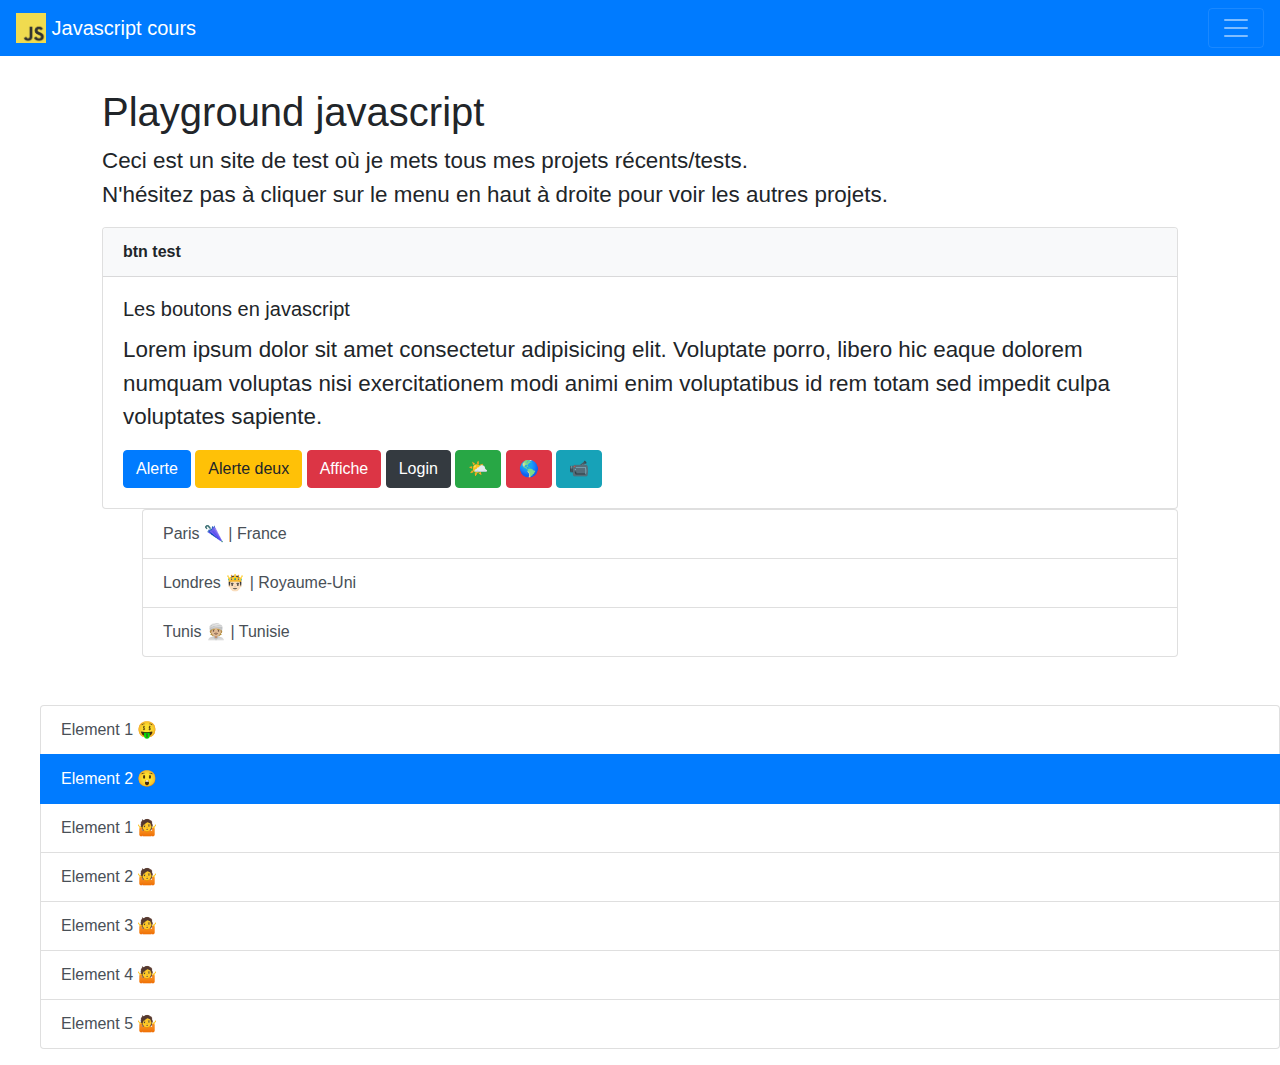
<file: index.html>
<html lang="fr">

<head>
    <meta charset="UTF-8">
    <meta name="viewport" content="width=device-width, initial-scale=1.0">
    <meta http-equiv="X-UA-Compatible" content="ie=edge">
    <link rel="stylesheet" href="https://stackpath.bootstrapcdn.com/bootstrap/4.3.1/css/bootstrap.min.css"
        integrity="sha384-ggOyR0iXCbMQv3Xipma34MD+dH/1fQ784/j6cY/iJTQUOhcWr7x9JvoRxT2MZw1T" crossorigin="anonymous">
    <script src="https://code.jquery.com/jquery-3.3.1.slim.min.js"
        integrity="sha384-q8i/X+965DzO0rT7abK41JStQIAqVgRVzpbzo5smXKp4YfRvH+8abtTE1Pi6jizo" crossorigin="anonymous">
    </script>
    <script src="https://cdnjs.cloudflare.com/ajax/libs/popper.js/1.14.7/umd/popper.min.js"
        integrity="sha384-UO2eT0CpHqdSJQ6hJty5KVphtPhzWj9WO1clHTMGa3JDZwrnQq4sF86dIHNDz0W1" crossorigin="anonymous">
    </script>
    <script src="https://stackpath.bootstrapcdn.com/bootstrap/4.3.1/js/bootstrap.min.js"
        integrity="sha384-JjSmVgyd0p3pXB1rRibZUAYoIIy6OrQ6VrjIEaFf/nJGzIxFDsf4x0xIM+B07jRM" crossorigin="anonymous">
    </script>
    <link rel="stylesheet" href="assets/style.css">
    <script src="assets/premier.js"></script>
    <title>Site javascript</title>
    <link rel="icon" type="img/png" href="img/JavaScript-logo.png" />
</head>

<body>
    <nav class="navbar navbar-dark bg-primary">
        <a class="navbar-brand" href="#">
            <img src="img/JavaScript-logo.png" width="30" height="30" class="d-inline-block align-top" alt="navbar">
            Javascript cours
        </a>
        <button class="navbar-toggler" type="button" data-toggle="collapse" data-target="#navbarNavAltMarkup"
            aria-controls="navbarNavAltMarkup" aria-expanded="false" aria-label="Toggle navigation">
            <span class="navbar-toggler-icon"></span>
        </button>
        <div class="collapse navbar-collapse" id="navbarNavAltMarkup">
            <div class="navbar-nav">
                <a class="nav-item nav-link" href="index.html">Accueil <span class="sr-only">(current)</span></a>
                <a class="nav-item nav-link" href="nasa.html">Nasa image</a>
                <a class="nav-item nav-link" href="ipdetector.html">Ip detector with map api</a>
                <a class="nav-item nav-link" href="video.html">Vidéo app</a>
                <a class="nav-item nav-link" href="meteo.html">Météo app 1</a>
                <a class="nav-item nav-link" href="meteoapp.html">Météo app with research</a>

            </div>
        </div>
    </nav>
    <div class="container">
        <h1>Playground javascript</h1>
        <p>Ceci est un site de test où je mets tous mes projets récents/tests. <br>N'hésitez pas à cliquer sur le menu en haut à droite pour voir les autres projets.</p>
        <div class="card">
            <div class="card-header bg-light">
                <b>btn test</b>
            </div>
            <div class="card-body .bg-white">
                <h5 class="card-title">Les boutons en javascript</h5>
                <p class="card-text">Lorem ipsum dolor sit amet consectetur adipisicing elit. Voluptate porro, libero
                    hic eaque dolorem numquam voluptas nisi exercitationem modi animi enim voluptatibus id rem totam
                    sed impedit culpa voluptates sapiente.</p>
                <a href="#" class="btn btn-primary" onclick="test()">Alerte</a>
                <a href="#" class="btn btn-warning" onclick="test1()">Alerte deux</a>
                <a href="#" class="btn btn-danger" onclick="test2()">Affiche</a>
                <a href="#" class="btn btn-dark" id="loginbtn">Login</a>
                <a href="meteo.html" class="btn btn-success">🌤</a>
                <a href="nasa.html" class="btn btn-danger">🌎</a>
                <a href="video.html" class="btn btn-info">📹</a>
                <div id="alert"></div>
            </div>
        </div>
    </div>
    <div class="bgdark">
        <div class="login">
            <img src="img/JavaScript-logo.png" alt"jslogo" width="5%">
            <form>
                <div class="form-group">
                    <label for="exampleInputEmail1">Adresse email</label>
                    <input type="email" class="form-control" id="exampleInputEmail1" aria-describedby="emailHelp"
                        placeholder="email@gmail.com">
                </div>
                <div class="form-group">
                    <label for="exampleInputPassword1">Mot de passe</label>
                    <input type="password" class="form-control" id="exampleInputPassword1" placeholder="Mot de passe">
                </div>
                <div class="form-group form-check">
                    <input type="checkbox" class="form-check-input" id="exampleCheck1">
                    <label class="form-check-label" for="exampleCheck1">Se souvenir de moi</label>
                </div>
                <button type="submit" class="btn btn-primary" id="close">S'identifier</button>
                <button type="submit" class="btn btn-danger" id="remplir">Remplir</button>
            </form>
        </div>
    </div>

</html>
</file>
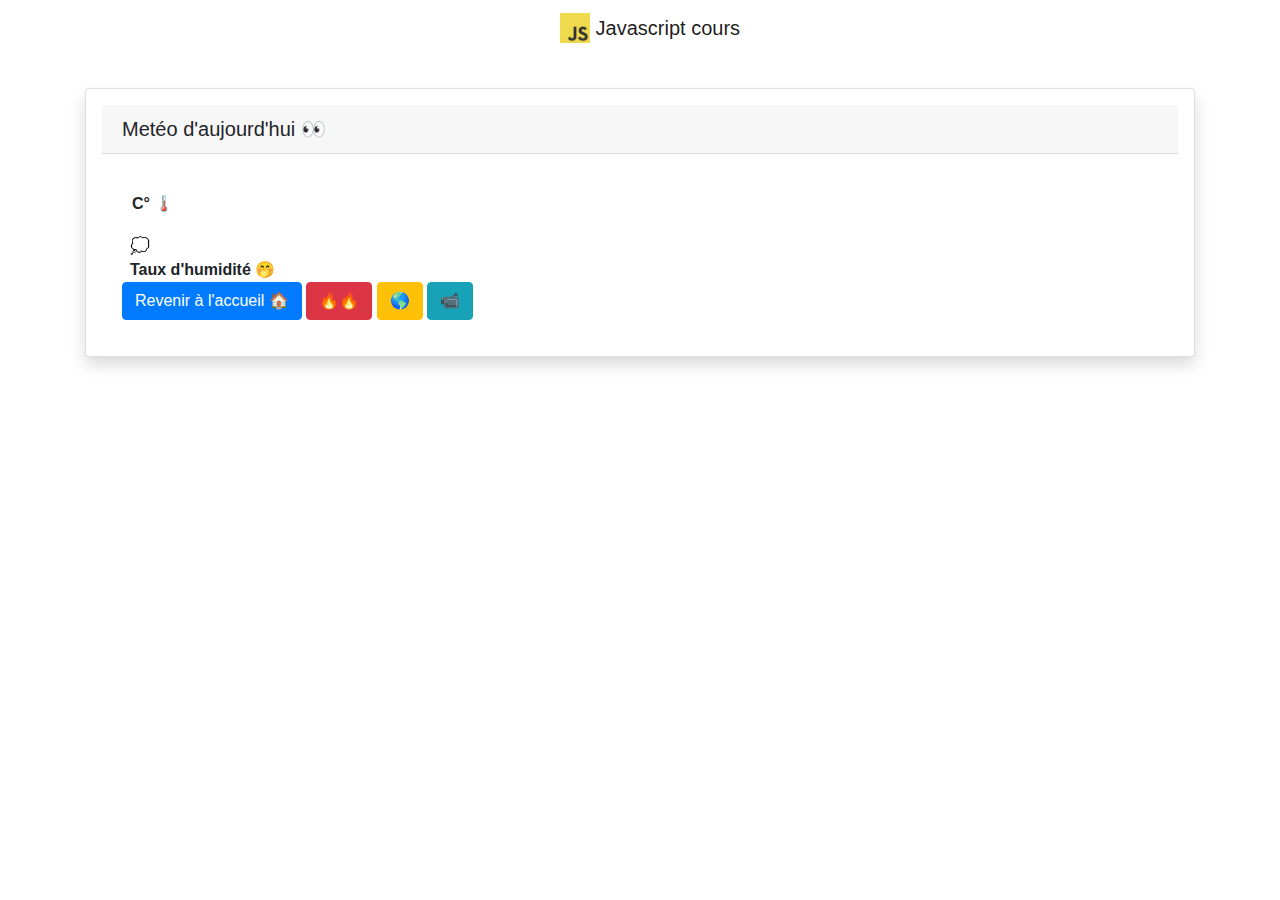
<file: meteo.html>
<!DOCTYPE html>
<html lang="fr">

<head>
    <meta charset="UTF-8">
    <meta name="viewport" content="width=device-width, initial-scale=1.0">
    <meta http-equiv="X-UA-Compatible" content="ie=edge">
    <link rel="stylesheet" href="assets/style.css">
    <link rel="stylesheet" href="https://stackpath.bootstrapcdn.com/bootstrap/4.3.1/css/bootstrap.min.css"
        integrity="sha384-ggOyR0iXCbMQv3Xipma34MD+dH/1fQ784/j6cY/iJTQUOhcWr7x9JvoRxT2MZw1T" crossorigin="anonymous">
    <link rel="stylesheet" href="https://cdnjs.cloudflare.com/ajax/libs/animate.css/3.7.0/animate.min.css">
    <title>Météo app JS 🌡️</title>
    <script src="assets/meteo.js"></script>
    <link rel="icon" type="img/png" href="img/JavaScript-logo.png" />

</head>

<body>
    <nav class="navbar navbar-light bg-transparent mx-auto" style="width : 15vw;">
        <a class="navbar-brand" href="index.html">
            <img src="img/JavaScript-logo.png" width="30" height="30" class="d-inline-block align-top" alt="navbar">
            Javascript cours
        </a>
    </nav>
    <div class="container">
        <div class="card shadow p-3 bg-white rounded">
            <h5 class="card-header">Metéo d'aujourd'hui 👀</h5>
            <div class="card-body .bg-white">
                <div class="location">
                    <h1 class="location-habitant"></h1>
                </div>

                <div class="temparature">
                    <div class="logodegree">
                        <h2 class="temperature-degree"></h2>
                        <span>C° 🌡️</span>
                    </div>
                    <div class="logoDescrption">
                        <div class="description"></div>
                        <span>💭</span>
                    </div>
                    <div class="logoHumidite">
                        <div class="humidite"></div>
                        <span>Taux d'humidité 🤭</span>
                    </div>
                </div>
                <a href="index.html" class="btn btn-primary">Revenir à l'accueil 🏠</a>
                <input type="button" value="🔥🔥" class="btn btn-danger" onClick="document.location.reload(true)">
                <a href="nasa.html" class="btn btn-warning">🌎</a>
                <a href="video.html" class="btn btn-info">📹</a>
            </div>
        </div>
    </div>
    </div>
</body>

</html>
</file>
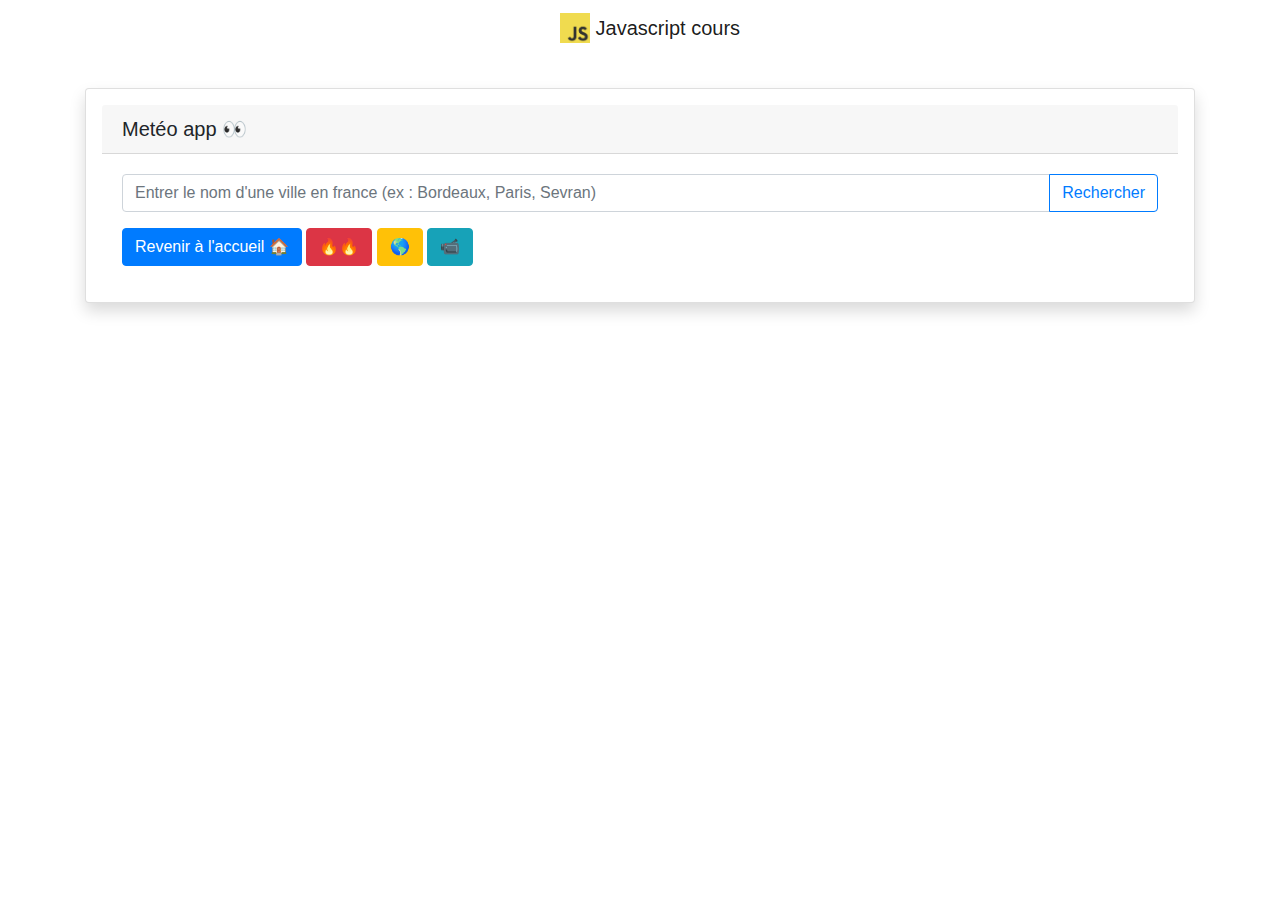
<file: meteoapp.html>
<!DOCTYPE html>
<html lang="fr">

<head>
    <meta charset="UTF-8">
    <meta name="viewport" content="width=device-width, initial-scale=1.0">
    <meta http-equiv="X-UA-Compatible" content="ie=edge">
    <link rel="stylesheet" href="assets/style.css">
    <link rel="stylesheet" href="https://stackpath.bootstrapcdn.com/bootstrap/4.3.1/css/bootstrap.min.css"
        integrity="sha384-ggOyR0iXCbMQv3Xipma34MD+dH/1fQ784/j6cY/iJTQUOhcWr7x9JvoRxT2MZw1T" crossorigin="anonymous">
    <link rel="stylesheet" href="https://cdnjs.cloudflare.com/ajax/libs/animate.css/3.7.0/animate.min.css">
    <title>Météo de gulli 👻</title>
    <script src="assets/meteoapp.js"></script>
    <link rel="icon" type="img/png" href="img/JavaScript-logo.png" />

</head>

<body>
    <nav class="navbar navbar-light bg-transparent mx-auto" style="width : 15vw;">
        <a class="navbar-brand" href="index.html">
            <img src="img/JavaScript-logo.png" width="30" height="30" class="d-inline-block align-top" alt="navbar">
            Javascript cours
        </a>
    </nav>
    <div class="container">
        <div class="card shadow p-3 bg-white rounded">
            <h5 class="card-header">Metéo app 👀</h5>
            <div class="card-body .bg-white">
                <div class="input-group mb-3">
                    <input type="text" class="form-control" aria-label="Default"
                        aria-describedby="inputGroup-sizing-default"
                        placeholder="Entrer le nom d'une ville en france (ex : Bordeaux, Paris, Sevran)"
                        id="rechercheform" />
                    <div class="input-group-append">
                        <button class="btn btn-outline-primary" type="button" id="recherchebtn">Rechercher</button>
                    </div>
                </div>
                <div id="weatherapp">
                    <div class="mx-auto" style="width: 500px;">
                        <h1 id="ville"></h1>
                        <p id="weatherDescription"></p>
                        <p id="weathertemperature"></p>
                        <p id="weathertemperatureMin"></p>
                        <p id="weathertemperatureMax"></p>
                    </div>
                </div>
                <a href="index.html" class="btn btn-primary">Revenir à l'accueil 🏠</a>
                <input type="button" value="🔥🔥" class="btn btn-danger" onClick="document.location.reload(true)">
                <a href="nasa.html" class="btn btn-warning">🌎</a>
                <a href="video.html" class="btn btn-info">📹</a>
            </div>
        </div>
    </div>
    </div>
</body>

</html>
</file>
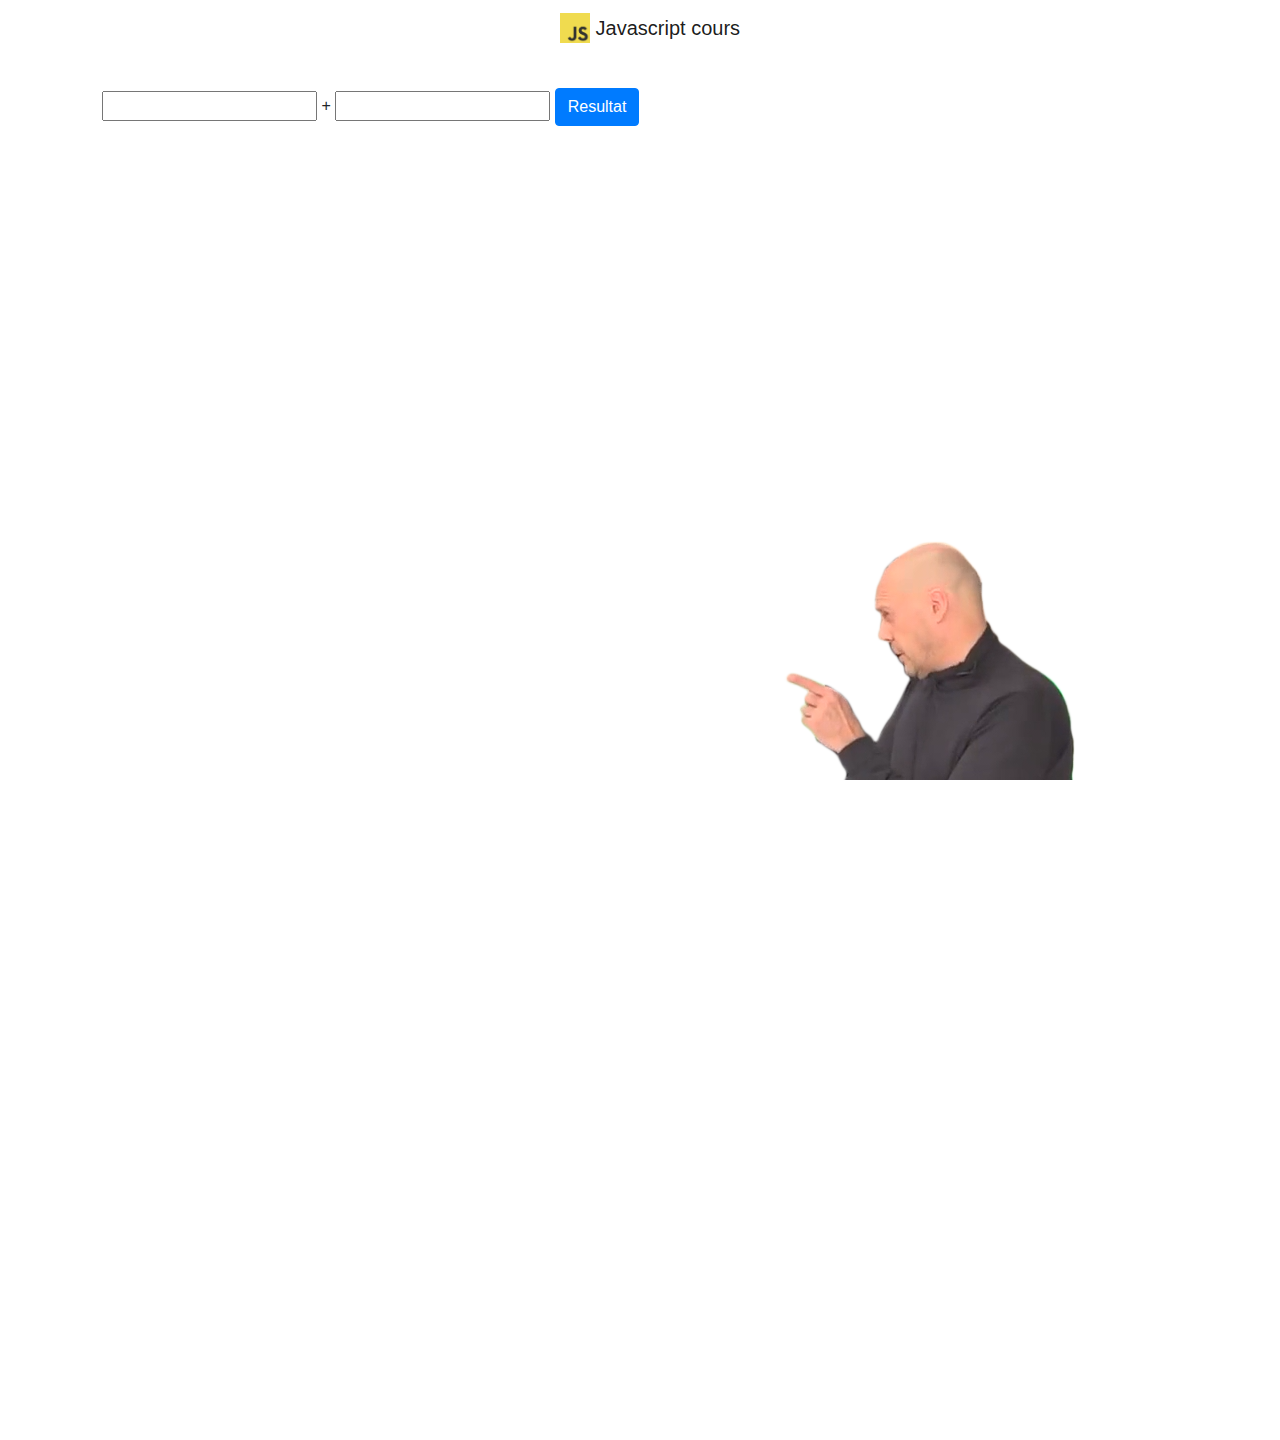
<file: pointer.html>
<html lang="fr">

<head>
    <meta charset="UTF-8">
    <meta name="viewport" content="width=device-width, initial-scale=1.0">
    <meta http-equiv="X-UA-Compatible" content="ie=edge">
    <link rel="stylesheet" href="https://stackpath.bootstrapcdn.com/bootstrap/4.3.1/css/bootstrap.min.css"
        integrity="sha384-ggOyR0iXCbMQv3Xipma34MD+dH/1fQ784/j6cY/iJTQUOhcWr7x9JvoRxT2MZw1T" crossorigin="anonymous">
    <link rel="stylesheet" href="assets/style.css">
    <script src="https://code.jquery.com/jquery-3.3.1.js"
        integrity="sha256-2Kok7MbOyxpgUVvAk/HJ2jigOSYS2auK4Pfzbm7uH60=" crossorigin="anonymous"></script>
    <script src="assets/pointer.js" async></script>
    <title>Pointer 🖱️</title>
    <link rel="icon" type="img/png" href="img/JavaScript-logo.png" />
</head>

<body>
    <nav class="navbar navbar-light bg-transparent mx-auto" style="width : 15vw;">
        <a class="navbar-brand" href="index.html">
            <img src="img/JavaScript-logo.png" width="30" height="30" class="d-inline-block align-top" alt="navbar">
            Javascript cours
        </a>
    </nav>
    <div class="container">
        <div class="logo"></div>
        <input type="number" id="calc1"> + <input type="number" id="calc2"> <button type="button"
            class="btn btn-primary" id="btnclick" onclick="somme()">Resultat</button>
        <p class="display-3" id="result"></p>
    </div>

</html>
</file>
<file: assets/style.css>
/* === Main CSS === */
p {
    font-size: 1.4em;
    font-weight: 400;
}

.super {
    font-size: 5em;
    margin-bottom: 2em;
}

.login img {
    margin-bottom: 1em;
}

.card {
    margin-bottom: 2em  l   
}

.bgdark {
    width: 100%;
    height: 100%;
    background-color: rgba(0, 0, 0, 0.7);
    position: absolute;
    top: 0;
    display: flex;
    justify-content: center;
    align-items: center;
    display: none;
}

.login {
    width: 500px;
    height: 350px;
    background-color: whitesmoke;
    border-radius: 3px;
    padding: 10px;
}

svg {
    height: 150px;
    width: 150px;
    display: flex;
    position: absolute;
    justify-content: center;
    align-items: center;
}

.container {
    transition: all 1s ease-in;
    padding: 2em;
}


/* == Meteo css == */
.description {
    margin-bottom: .5em;
}

.humidite {
    margin-bottom: .5em;
}

.logodegree {
    display: flex;
    align-self: center;
    font-weight: bold;
}

.logodegree span {
    margin: 10px;
}

.logoHumidite {
    display: flex;
    align-self: center;
    font-weight: bold;
}

.logoHumidite span {
    margin-left: .5em;
}

.logoDescrption {
    display: flex;
    align-self: center;
    font-weight: bold;
    margin-top: .5em;
}

.logoDescrption span {
    margin-left: .5em;
}


/* == Nasa CSS == */

.copyImage {
    font-size: 1em;
}

.dateImage {
    font-size: 1em;
}

/* == Video CSS == */

#videoFrame {
    margin-bottom: 1em;
}

/* == Pointer CSS == */

.logo {
    position: absolute;
    /* ça permet de figer l'image */
    width: 100%;
    height: 100%;
    background-repeat: no-repeat;
    top: 60%;
    left: 60%;
    background-image: url("../img/mbape.png");
    /* L'url  de image */
}

/* == Meteoapp CSS == */

#weatherapp {
    text-align: center;
}

/* == SoundBoard CSS == */

#map {
    position: absolute;
    width: 100%;
    height: 500px;
    transition: all 1s ease-in;
    padding: 2em;
}
</file>
